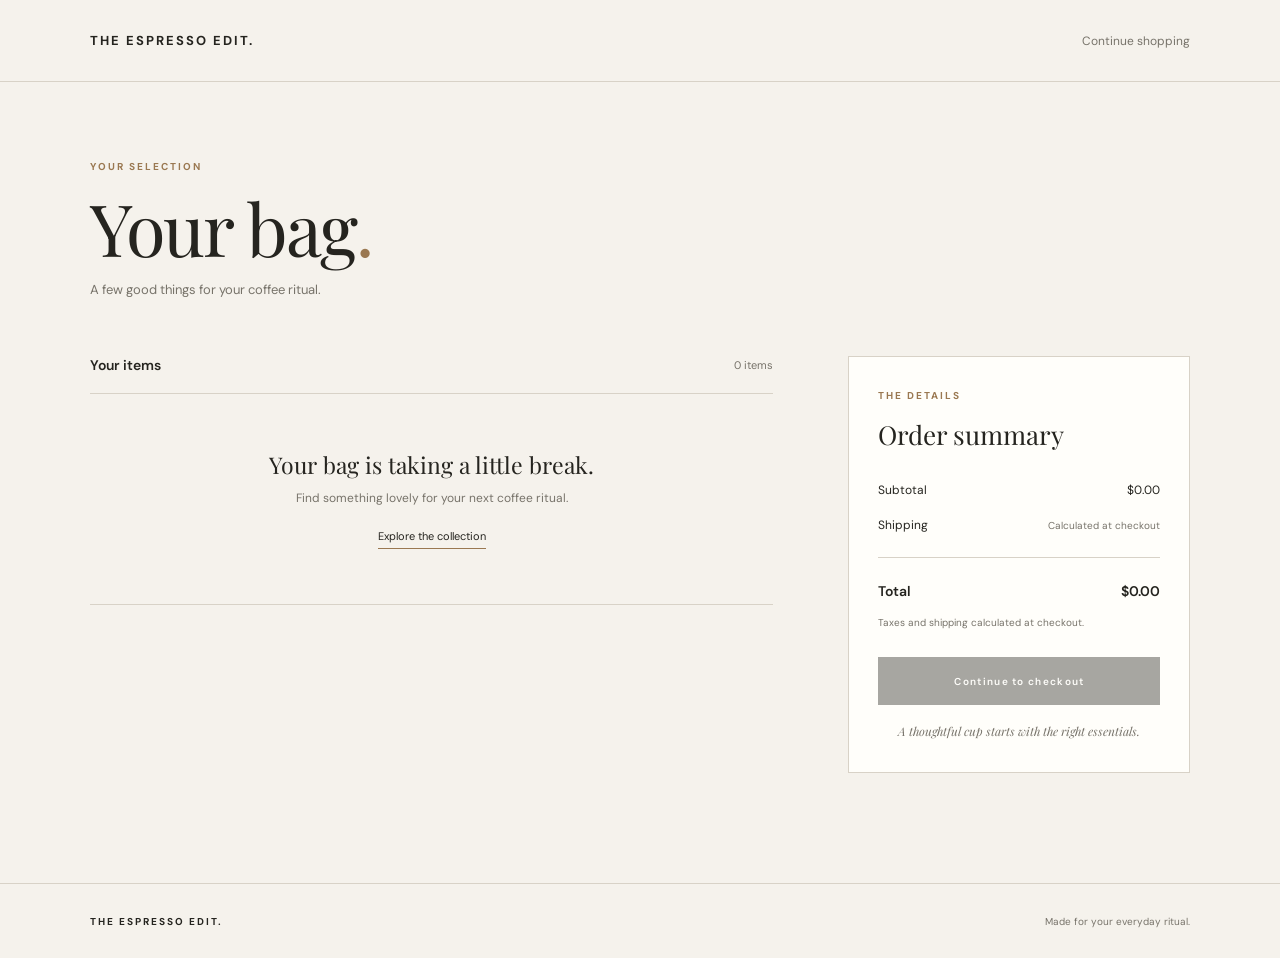
<file: cart.html>
<!DOCTYPE html>
<html lang="en">
<head>
  <meta charset="UTF-8">
  <meta name="viewport" content="width=device-width, initial-scale=1.0">
  <title>Your Bag | The Espresso Edit</title>
  <link rel="stylesheet" href="cart.css">
</head>

<body>

  <header class="cart-header">
    <a href="../index.html" class="brand">THE ESPRESSO EDIT.</a>
    <a href="../index.html" class="continue-link">Continue shopping</a>
  </header>

  <main class="cart-page">

    <section class="cart-heading">
      <p class="eyebrow">YOUR SELECTION</p>
      <h1>Your bag<span>.</span></h1>
      <p class="heading-description">
        A few good things for your coffee ritual.
      </p>
    </section>

    <div class="cart-layout">

      <section class="cart-products">
        <div class="cart-section-heading">
          <h2>Your items</h2>
          <span id="cart-item-count">0 items</span>
        </div>

        <div id="cart-items-list" class="cart-items-list"></div>

        <div id="empty-cart" class="empty-cart" hidden>
          <p class="empty-title">Your bag is taking a little break.</p>
          <p>Find something lovely for your next coffee ritual.</p>
          <a href="../index.html" class="shop-link">Explore the collection</a>
        </div>

        <button id="clear-cart" class="clear-cart" type="button">
          Clear bag
        </button>
      </section>

      <aside class="order-summary">
        <p class="eyebrow">THE DETAILS</p>
        <h2>Order summary</h2>

        <div class="summary-line">
          <span>Subtotal</span>
          <span id="cart-subtotal">$0.00</span>
        </div>

        <div class="summary-line">
          <span>Shipping</span>
          <span class="shipping-note">Calculated at checkout</span>
        </div>

        <div class="summary-divider"></div>

        <div class="summary-total">
          <span>Total</span>
          <span id="cart-total">$0.00</span>
        </div>

        <p class="tax-note">Taxes and shipping calculated at checkout.</p>

        <button id="checkout-button" class="checkout-button" type="button">
          Continue to checkout
        </button>

        <p class="checkout-note">
          A thoughtful cup starts with the right essentials.
        </p>
      </aside>

    </div>
  </main>

  <footer class="cart-footer">
    <span>THE ESPRESSO EDIT.</span>
    <span>Made for your everyday ritual.</span>
  </footer>

  <script src="cart.js"></script>

  <script>
    const STORAGE_KEY = "espresso-edit-cart";

    const cartItemsList = document.getElementById("cart-items-list");
    const emptyCart = document.getElementById("empty-cart");
    const subtotalElement = document.getElementById("cart-subtotal");
    const totalElement = document.getElementById("cart-total");
    const itemCountElement = document.getElementById("cart-item-count");
    const clearCartButton = document.getElementById("clear-cart");
    const checkoutButton = document.getElementById("checkout-button");

    function loadCart() {
      try {
        const savedItems = JSON.parse(
          localStorage.getItem(STORAGE_KEY) || "[]"
        );

        return new Cart(Array.isArray(savedItems) ? savedItems : []);
      } catch (error) {
        return new Cart();
      }
    }

    let cart = loadCart();

    function saveCart() {
      localStorage.setItem(STORAGE_KEY, JSON.stringify(cart.getItems()));
    }

    function money(cents) {
      return new Intl.NumberFormat("en-CA", {
        style: "currency",
        currency: "CAD"
      }).format(cents / 100);
    }

    function renderCart() {
      cartItemsList.innerHTML = "";

      const items = cart.getItems();
      const isEmpty = cart.isEmpty();

      emptyCart.hidden = !isEmpty;
      clearCartButton.hidden = isEmpty;
      checkoutButton.disabled = isEmpty;

      itemCountElement.textContent =
        `${cart.getItemCount()} ${cart.getItemCount() === 1 ? "item" : "items"}`;

      items.forEach(item => {
        const row = document.createElement("article");
        row.className = "cart-item";

        const imageContainer = document.createElement("div");
        imageContainer.className = "cart-item-image";

        if (item.image) {
          const image = document.createElement("img");
          image.src = item.image;
          image.alt = item.name;
          image.loading = "lazy";
          imageContainer.appendChild(image);
        }

        const details = document.createElement("div");
        details.className = "item-details";

        const category = document.createElement("p");
        category.className = "item-category";
        category.textContent = item.categoryLabel || "THE ESPRESSO EDIT";

        const name = document.createElement("h3");
        name.className = "item-name";
        name.textContent = item.name;

        const price = document.createElement("p");
        price.className = "item-price";
        price.textContent = money(item.priceCents);

        details.append(category, name, price);

        const controls = document.createElement("div");
        controls.className = "item-controls";

        const quantityLabel = document.createElement("label");
        quantityLabel.className = "quantity-label";
        quantityLabel.textContent = "QTY";

        const quantityInput = document.createElement("input");
        quantityInput.className = "quantity-input";
        quantityInput.type = "number";
        quantityInput.min = "1";
        quantityInput.step = "1";
        quantityInput.value = item.quantity;
        quantityInput.setAttribute(
          "aria-label",
          `Quantity of ${item.name}`
        );

        quantityInput.addEventListener("change", () => {
          const newQuantity = Number(quantityInput.value);

          if (!Number.isInteger(newQuantity) || newQuantity < 1) {
            quantityInput.value = item.quantity;
            return;
          }

          cart.updateQuantity(item.id, newQuantity);
          saveCart();
          renderCart();
        });

        quantityLabel.appendChild(quantityInput);

        const lineTotal = document.createElement("p");
        lineTotal.className = "item-line-total";
        lineTotal.textContent = money(item.priceCents * item.quantity);

        const removeButton = document.createElement("button");
        removeButton.className = "remove-item";
        removeButton.type = "button";
        removeButton.textContent = "REMOVE";

        removeButton.addEventListener("click", () => {
          cart.removeItem(item.id);
          saveCart();
          renderCart();
        });

        controls.append(quantityLabel, lineTotal, removeButton);
        row.append(imageContainer, details, controls);
        cartItemsList.appendChild(row);
      });

      subtotalElement.textContent = money(cart.getTotal());
      totalElement.textContent = money(cart.getTotal());
    }

    clearCartButton.addEventListener("click", () => {
      cart.clear();
      saveCart();
      renderCart();
    });

    checkoutButton.addEventListener("click", () => {
      if (!cart.isEmpty()) {
        alert("Checkout is a prototype feature and is not connected yet.");
      }
    });

    renderCart();
  </script>

</body>
</html>
</file>
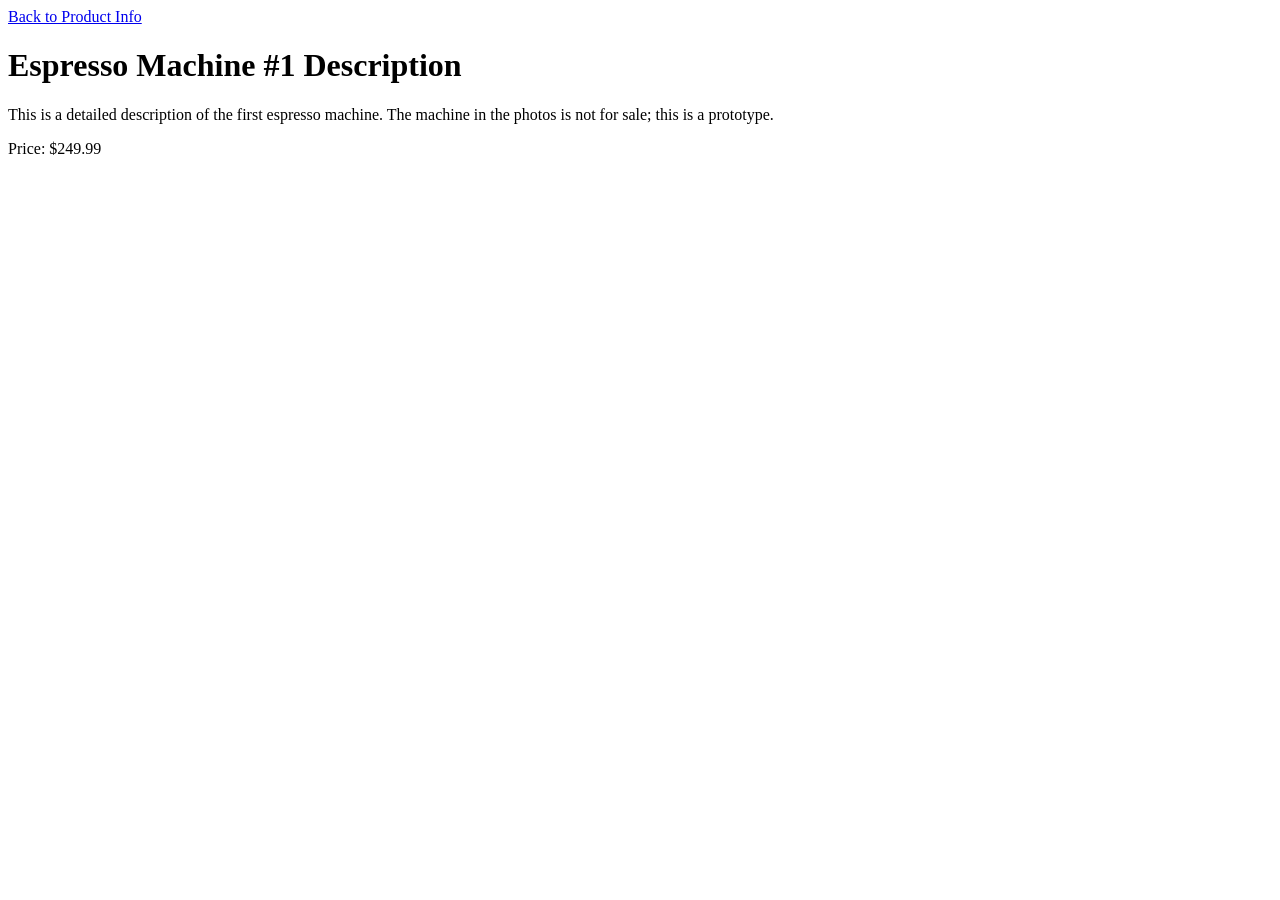
<file: product-description-1.html>
<!DOCTYPE html>
<html lang="en">
    <head>
        <meta charset="UTF-8">
        <title>Espresso Machine #1 Description</title>
    </head>
    <body>
        <a href="../ProductInfo.html">Back to Product Info</a>
        <h1>Espresso Machine #1 Description</h1>
        <p>This is a detailed description of the first espresso machine. The machine in the photos is not for sale; this is a prototype.</p>
        <p>Price: $249.99</p>
    </body>
</html>
</file>
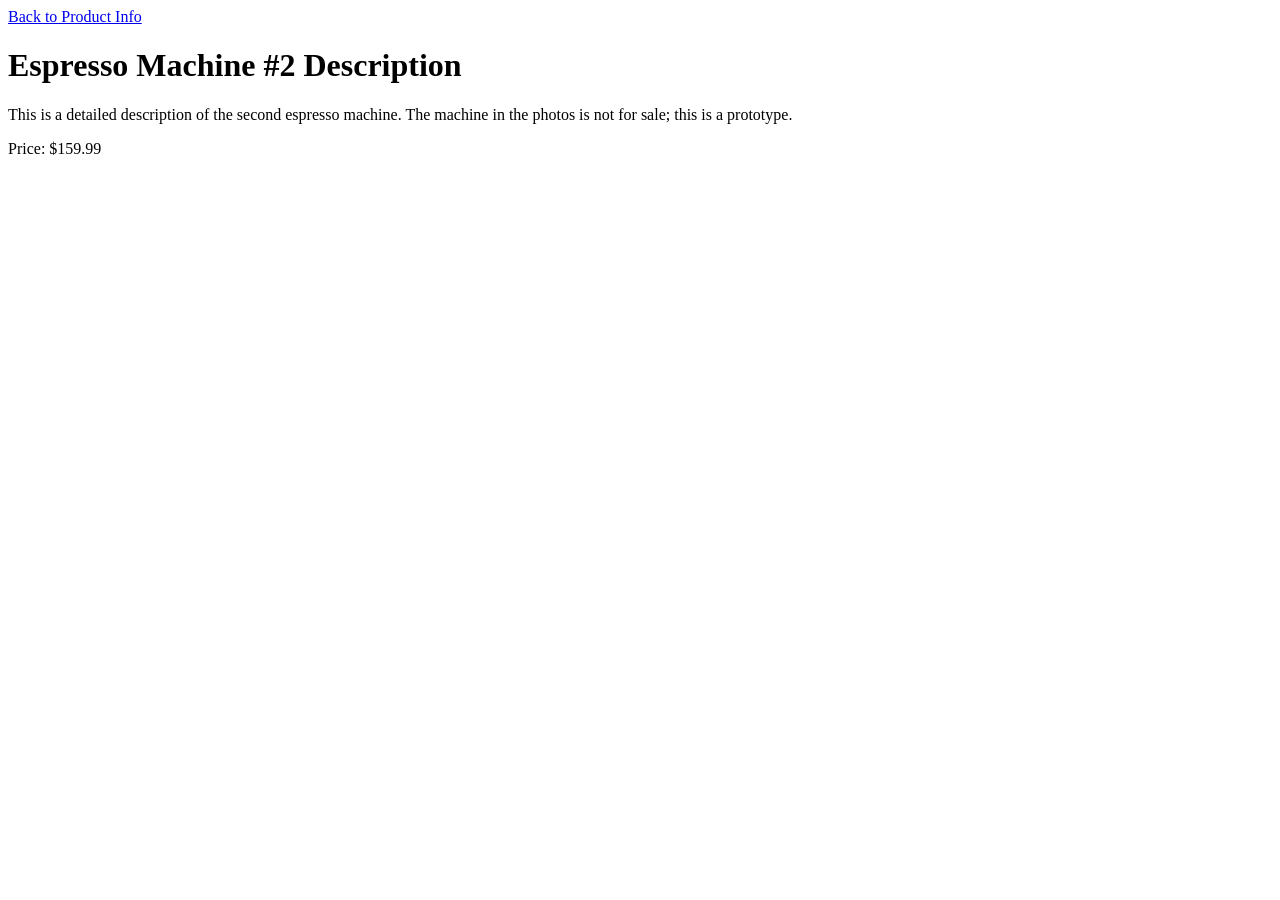
<file: product-description-2.html>
<!DOCTYPE html>
<html lang="en">
    <head>
        <meta charset="UTF-8">
        <title>Espresso Machine #2 Description</title>
    </head>
    <body>
        <a href="../ProductInfo.html">Back to Product Info</a>
        <h1>Espresso Machine #2 Description</h1>
        <p>This is a detailed description of the second espresso machine. The machine in the photos is not for sale; this is a prototype.</p>
        <p>Price: $159.99</p>
    </body>
</html>
</file>
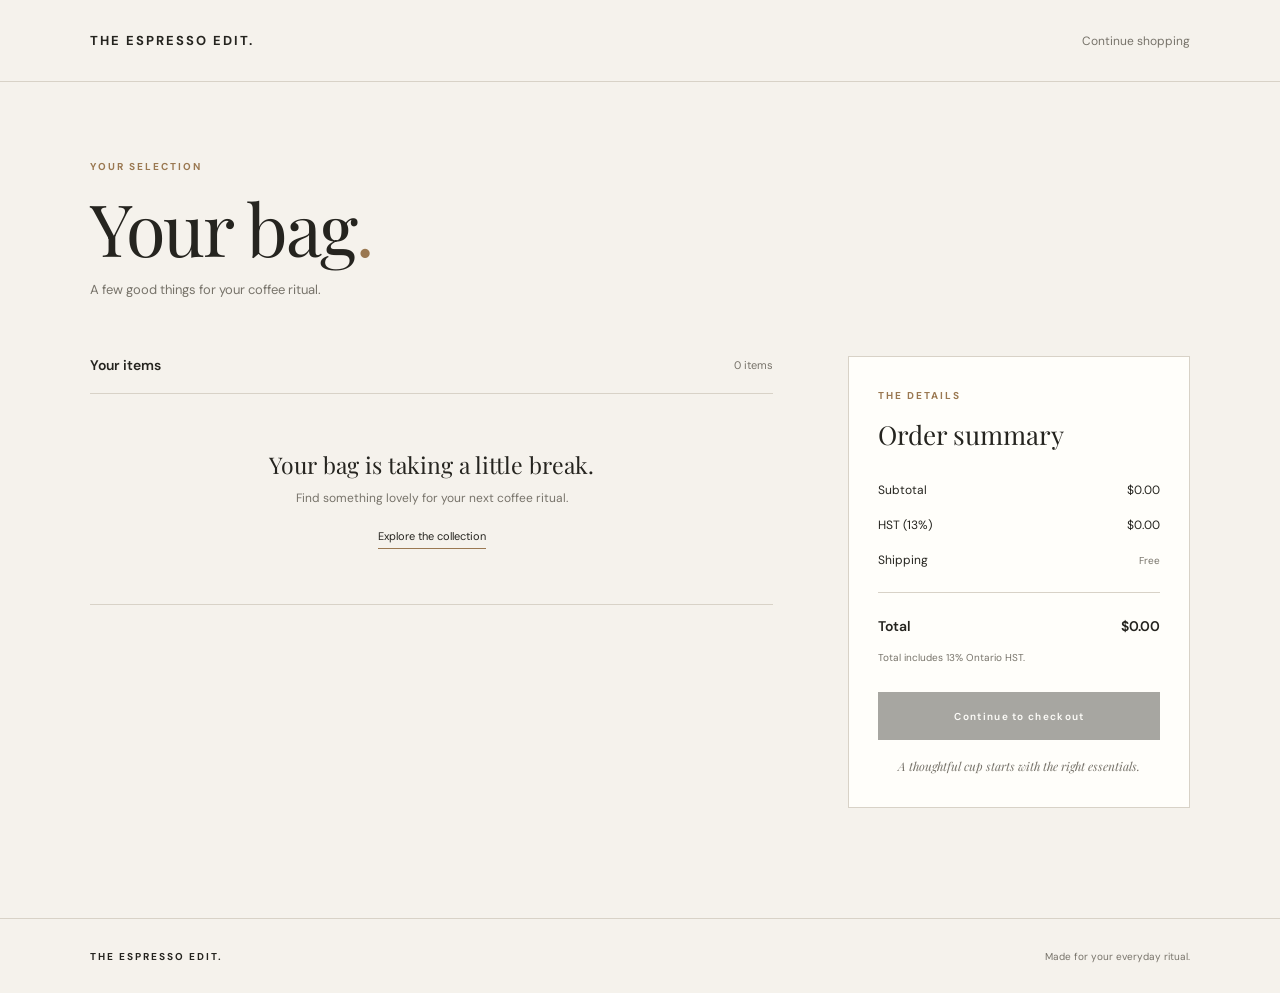
<file: cart/cart.html>
<!DOCTYPE html>
<html lang="en">
<head>
  <meta charset="UTF-8">
  <meta name="viewport" content="width=device-width, initial-scale=1.0">
  <title>Your Bag | The Espresso Edit</title>
  <link rel="stylesheet" href="cart.css">
</head>

<body>

  <header class="cart-header">
    <a href="../index.html" class="brand">THE ESPRESSO EDIT.</a>
    <a href="../index.html" class="continue-link">Continue shopping</a>
  </header>

  <main class="cart-page">

    <section class="cart-heading">
      <p class="eyebrow">YOUR SELECTION</p>
      <h1>Your bag<span>.</span></h1>
      <p class="heading-description">
        A few good things for your coffee ritual.
      </p>
    </section>

    <div class="cart-layout">

      <section class="cart-products">
        <div class="cart-section-heading">
          <h2>Your items</h2>
          <span id="cart-item-count">0 items</span>
        </div>

        <div id="cart-items-list" class="cart-items-list"></div>

        <div id="empty-cart" class="empty-cart" hidden>
          <p class="empty-title">Your bag is taking a little break.</p>
          <p>Find something lovely for your next coffee ritual.</p>
          <a href="../index.html" class="shop-link">Explore the collection</a>
        </div>

        <button id="clear-cart" class="clear-cart" type="button">
          Clear bag
        </button>
      </section>

      <aside class="order-summary">
        <p class="eyebrow">THE DETAILS</p>
        <h2>Order summary</h2>

        <div class="summary-line">
          <span>Subtotal</span>
          <span id="cart-subtotal">$0.00</span>
        </div>

        <div class="summary-line">
          <span>HST (13%)</span>
          <span id="cart-tax">$0.00</span>
        </div>

        <div class="summary-line">
          <span>Shipping</span>
          <span class="shipping-note">Free</span>
        </div>

        <div class="summary-divider"></div>

        <div class="summary-total">
          <span>Total</span>
          <span id="cart-total">$0.00</span>
        </div>

        <p class="tax-note">Total includes 13% Ontario HST.</p>

        <button id="checkout-button" class="checkout-button" type="button">
          Continue to checkout
        </button>

        <p class="checkout-note">
          A thoughtful cup starts with the right essentials.
        </p>
      </aside>

    </div>
  </main>

  <footer class="cart-footer">
    <span>THE ESPRESSO EDIT.</span>
    <span>Made for your everyday ritual.</span>
  </footer>

  <script src="cart.js"></script>
  <script src="checkout.js"></script>

  <script>
    const STORAGE_KEY = "espresso-edit-cart";

    const cartItemsList = document.getElementById("cart-items-list");
    const emptyCart = document.getElementById("empty-cart");
    const subtotalElement = document.getElementById("cart-subtotal");
    const totalElement = document.getElementById("cart-total");
    const itemCountElement = document.getElementById("cart-item-count");
    const clearCartButton = document.getElementById("clear-cart");
    const checkoutButton = document.getElementById("checkout-button");

    function loadCart() {
      try {
        const savedItems = JSON.parse(
          localStorage.getItem(STORAGE_KEY) || "[]"
        );

        return new Cart(Array.isArray(savedItems) ? savedItems : []);
      } catch (error) {
        return new Cart();
      }
    }

    let cart = loadCart();

    function saveCart() {
      localStorage.setItem(STORAGE_KEY, JSON.stringify(cart.getItems()));
    }

    function money(cents) {
      return new Intl.NumberFormat("en-CA", {
        style: "currency",
        currency: "CAD"
      }).format(cents / 100);
    }

    function renderCart() {
      cartItemsList.innerHTML = "";

      const items = cart.getItems();
      const isEmpty = cart.isEmpty();

      emptyCart.hidden = !isEmpty;
      clearCartButton.hidden = isEmpty;
      checkoutButton.disabled = isEmpty;

      itemCountElement.textContent =
        `${cart.getItemCount()} ${cart.getItemCount() === 1 ? "item" : "items"}`;

      items.forEach(item => {
        const row = document.createElement("article");
        row.className = "cart-item";

        const imageContainer = document.createElement("div");
        imageContainer.className = "cart-item-image";

        if (item.image) {
          const image = document.createElement("img");
          image.src = item.image;
          image.alt = item.name;
          image.loading = "lazy";
          imageContainer.appendChild(image);
        }

        const details = document.createElement("div");
        details.className = "item-details";

        const category = document.createElement("p");
        category.className = "item-category";
        category.textContent = item.categoryLabel || "THE ESPRESSO EDIT";

        const name = document.createElement("h3");
        name.className = "item-name";
        name.textContent = item.name;

        const price = document.createElement("p");
        price.className = "item-price";
        price.textContent = money(item.priceCents);

        details.append(category, name, price);

        const controls = document.createElement("div");
        controls.className = "item-controls";

        const quantityLabel = document.createElement("label");
        quantityLabel.className = "quantity-label";
        quantityLabel.textContent = "QTY";

        const quantityInput = document.createElement("input");
        quantityInput.className = "quantity-input";
        quantityInput.type = "number";
        quantityInput.min = "1";
        quantityInput.step = "1";
        quantityInput.value = item.quantity;
        quantityInput.setAttribute(
          "aria-label",
          `Quantity of ${item.name}`
        );

        quantityInput.addEventListener("change", () => {
          const newQuantity = Number(quantityInput.value);

          if (!Number.isInteger(newQuantity) || newQuantity < 1) {
            quantityInput.value = item.quantity;
            return;
          }

          cart.updateQuantity(item.id, newQuantity);
          saveCart();
          renderCart();
        });

        quantityLabel.appendChild(quantityInput);

        const lineTotal = document.createElement("p");
        lineTotal.className = "item-line-total";
        lineTotal.textContent = money(item.priceCents * item.quantity);

        const removeButton = document.createElement("button");
        removeButton.className = "remove-item";
        removeButton.type = "button";
        removeButton.textContent = "REMOVE";

        removeButton.addEventListener("click", () => {
          cart.removeItem(item.id);
          saveCart();
          renderCart();
        });

        controls.append(quantityLabel, lineTotal, removeButton);
        row.append(imageContainer, details, controls);
        cartItemsList.appendChild(row);
      });

      const totals = Checkout.calculateOrderTotals(cart.getTotal());
      subtotalElement.textContent = money(totals.subtotalCents);
      document.getElementById("cart-tax").textContent = money(totals.taxCents);
      totalElement.textContent = money(totals.totalCents);
    }

    clearCartButton.addEventListener("click", () => {
      cart.clear();
      saveCart();
      renderCart();
    });

    checkoutButton.addEventListener("click", () => {
      if (!cart.isEmpty()) {
        window.location.href = "checkout.html";
      }
    });

    renderCart();
  </script>

</body>
</html>
</file>
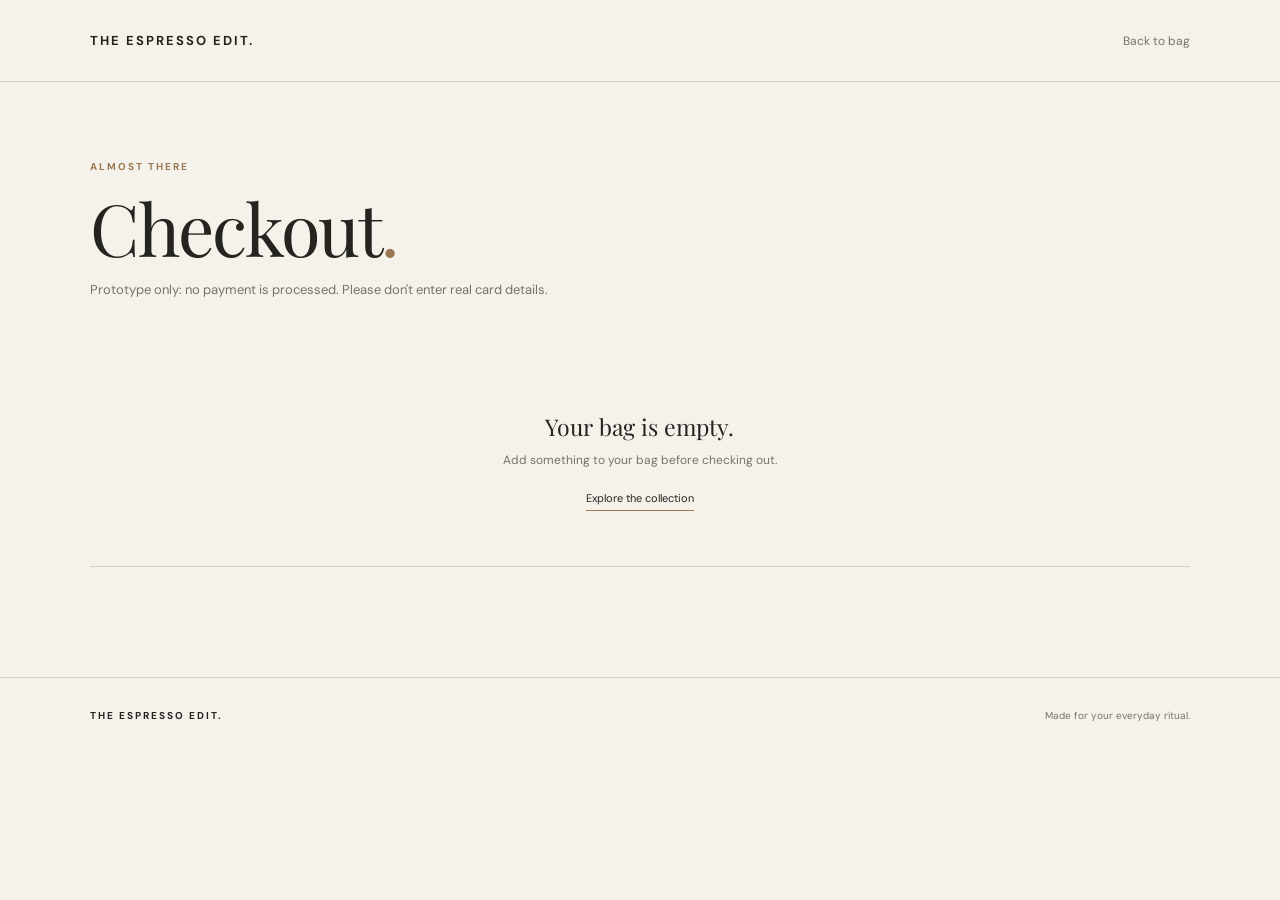
<file: cart/checkout.html>
<!DOCTYPE html>
<html lang="en">
<head>
  <meta charset="UTF-8">
  <meta name="viewport" content="width=device-width, initial-scale=1.0">
  <title>Checkout | The Espresso Edit</title>
  <link rel="stylesheet" href="cart.css">
  <link rel="stylesheet" href="checkout.css">
</head>

<body>

  <header class="cart-header">
    <a href="../index.html" class="brand">THE ESPRESSO EDIT.</a>
    <a href="cart.html" class="continue-link">Back to bag</a>
  </header>

  <main class="cart-page">

    <!-- Checkout form + summary -->
    <div id="checkout-view">
      <section class="cart-heading">
        <p class="eyebrow">ALMOST THERE</p>
        <h1>Checkout<span>.</span></h1>
        <p class="heading-description">
          Prototype only: no payment is processed. Please don't enter real card details.
        </p>
      </section>

      <div id="checkout-empty" class="empty-cart" hidden>
        <p class="empty-title">Your bag is empty.</p>
        <p>Add something to your bag before checking out.</p>
        <a href="../index.html" class="shop-link">Explore the collection</a>
      </div>

      <div id="checkout-layout" class="cart-layout">
        <form id="checkout-form" class="checkout-form" novalidate>

          <fieldset>
            <legend>Contact</legend>
            <div class="field full">
              <label for="fullName">Full name</label>
              <input id="fullName" name="fullName" autocomplete="name">
              <p class="field-error" data-for="fullName"></p>
            </div>
            <div class="field full">
              <label for="email">Email</label>
              <input id="email" name="email" type="email" autocomplete="email">
              <p class="field-error" data-for="email"></p>
            </div>
          </fieldset>

          <fieldset>
            <legend>Shipping address</legend>
            <div class="field full">
              <label for="address">Street address</label>
              <input id="address" name="address" autocomplete="street-address">
              <p class="field-error" data-for="address"></p>
            </div>
            <div class="field">
              <label for="city">City</label>
              <input id="city" name="city" autocomplete="address-level2">
              <p class="field-error" data-for="city"></p>
            </div>
            <div class="field">
              <label for="province">Province</label>
              <select id="province" name="province" autocomplete="address-level1">
                <option value="">Choose…</option>
              </select>
              <p class="field-error" data-for="province"></p>
            </div>
            <div class="field">
              <label for="postalCode">Postal code</label>
              <input id="postalCode" name="postalCode" autocomplete="postal-code" placeholder="N2L 3C5">
              <p class="field-error" data-for="postalCode"></p>
            </div>
          </fieldset>

          <fieldset>
            <legend>Payment (demo)</legend>
            <div class="field full">
              <label for="cardName">Name on card</label>
              <input id="cardName" name="cardName" autocomplete="off">
              <p class="field-error" data-for="cardName"></p>
            </div>
            <div class="field full">
              <label for="cardNumber">Card number</label>
              <input id="cardNumber" name="cardNumber" inputmode="numeric" autocomplete="off" placeholder="4242 4242 4242 4242">
              <p class="field-error" data-for="cardNumber"></p>
            </div>
            <div class="field">
              <label for="expiry">Expiry (MM/YY)</label>
              <input id="expiry" name="expiry" inputmode="numeric" autocomplete="off" placeholder="08/28">
              <p class="field-error" data-for="expiry"></p>
            </div>
            <div class="field">
              <label for="cvv">CVV</label>
              <input id="cvv" name="cvv" inputmode="numeric" autocomplete="off" placeholder="123">
              <p class="field-error" data-for="cvv"></p>
            </div>
          </fieldset>
        </form>

        <aside class="order-summary">
          <p class="eyebrow">THE DETAILS</p>
          <h2>Order summary</h2>

          <ul id="checkout-items" class="checkout-items"></ul>

          <div class="summary-line">
            <span>Subtotal</span>
            <span id="checkout-subtotal">$0.00</span>
          </div>
          <div class="summary-line">
            <span>HST (13%)</span>
            <span id="checkout-tax">$0.00</span>
          </div>
          <div class="summary-line">
            <span>Shipping</span>
            <span id="checkout-shipping">Free</span>
          </div>

          <div class="summary-divider"></div>

          <div class="summary-total">
            <span>Total</span>
            <span id="checkout-total">$0.00</span>
          </div>

          <button id="place-order" class="checkout-button" type="submit" form="checkout-form">
            PLACE ORDER
          </button>
          <p id="form-message" class="form-message" role="alert"></p>
        </aside>
      </div>
    </div>

    <!-- Confirmation, shown after a successful order -->
    <section id="confirmation-view" class="confirmation" hidden>
      <p class="eyebrow">ORDER CONFIRMED</p>
      <h1>Thank you<span>.</span></h1>
      <p class="heading-description">
        Your order number is <strong id="confirm-number"></strong>.
        A confirmation would be sent to <strong id="confirm-email"></strong>.
      </p>

      <div class="order-summary confirm-summary">
        <h2>Your order</h2>
        <ul id="confirm-items" class="checkout-items"></ul>
        <div class="summary-line"><span>Subtotal</span><span id="confirm-subtotal"></span></div>
        <div class="summary-line"><span>HST (13%)</span><span id="confirm-tax"></span></div>
        <div class="summary-line"><span>Shipping</span><span>Free</span></div>
        <div class="summary-divider"></div>
        <div class="summary-total"><span>Total paid</span><span id="confirm-total"></span></div>
        <p class="tax-note" id="confirm-ship-to"></p>
      </div>

      <a href="../index.html" class="shop-link">Continue shopping</a>
    </section>
  </main>

  <footer class="cart-footer">
    <span>THE ESPRESSO EDIT.</span>
    <span>Made for your everyday ritual.</span>
  </footer>

  <script src="cart.js"></script>
  <script src="checkout.js"></script>

  <script>
    const STORAGE_KEY = "espresso-edit-cart";
    const ORDER_KEY = "espresso-edit-last-order";

    function money(cents) {
      return new Intl.NumberFormat("en-CA", { style: "currency", currency: "CAD" })
        .format(cents / 100);
    }

    function loadCart() {
      try {
        const saved = JSON.parse(localStorage.getItem(STORAGE_KEY) || "[]");
        return new Cart(Array.isArray(saved) ? saved : []);
      } catch (e) {
        return new Cart();
      }
    }

    function renderItems(listElement, items) {
      listElement.innerHTML = "";
      items.forEach((item) => {
        const li = document.createElement("li");
        const name = document.createElement("span");
        name.textContent = `${item.name} × ${item.quantity}`;
        const total = document.createElement("span");
        total.textContent = money(item.priceCents * item.quantity);
        li.append(name, total);
        listElement.appendChild(li);
      });
    }

    const cart = loadCart();
    const form = document.getElementById("checkout-form");
    const provinceSelect = document.getElementById("province");

    Checkout.PROVINCES.forEach((code) => {
      const option = document.createElement("option");
      option.value = code;
      option.textContent = code;
      provinceSelect.appendChild(option);
    });
    provinceSelect.value = "ON";

    function renderSummary() {
      const empty = cart.isEmpty();
      document.getElementById("checkout-empty").hidden = !empty;
      document.getElementById("checkout-layout").hidden = empty;
      if (empty) return;

      renderItems(document.getElementById("checkout-items"), cart.getItems());
      const totals = Checkout.calculateOrderTotals(cart.getTotal());
      document.getElementById("checkout-subtotal").textContent = money(totals.subtotalCents);
      document.getElementById("checkout-tax").textContent = money(totals.taxCents);
      document.getElementById("checkout-shipping").textContent =
        totals.shippingCents === 0 ? "Free" : money(totals.shippingCents);
      document.getElementById("checkout-total").textContent = money(totals.totalCents);
    }

    function showErrors(errors) {
      document.querySelectorAll(".field-error").forEach((p) => {
        const field = p.dataset.for;
        p.textContent = errors[field] || "";
        const input = document.getElementById(field);
        input.toggleAttribute("aria-invalid", Boolean(errors[field]));
      });
    }

    function showConfirmation(order) {
      document.getElementById("checkout-view").hidden = true;
      document.getElementById("confirmation-view").hidden = false;
      document.getElementById("confirm-number").textContent = order.orderNumber;
      document.getElementById("confirm-email").textContent = order.shipTo.email;
      renderItems(document.getElementById("confirm-items"), order.items);
      document.getElementById("confirm-subtotal").textContent = money(order.totals.subtotalCents);
      document.getElementById("confirm-tax").textContent = money(order.totals.taxCents);
      document.getElementById("confirm-total").textContent = money(order.totals.totalCents);
      const s = order.shipTo;
      document.getElementById("confirm-ship-to").textContent =
        `Shipping to ${s.fullName}, ${s.address}, ${s.city}, ${s.province} ${s.postalCode}. ` +
        `Paid with card ending in ${order.cardLast4} (demo).`;
      window.scrollTo(0, 0);
    }

    form.addEventListener("submit", (event) => {
      event.preventDefault();
      const message = document.getElementById("form-message");
      const values = Object.fromEntries(new FormData(form).entries());
      const errors = Checkout.validateCheckout(values);
      showErrors(errors);

      if (Object.keys(errors).length > 0) {
        message.textContent = "Please fix the highlighted fields.";
        const first = document.getElementById(Object.keys(errors)[0]);
        if (first) first.focus();
        return;
      }

      const order = Checkout.createOrder(cart.getItems(), values);
      try {
        localStorage.setItem(ORDER_KEY, JSON.stringify(order));
        localStorage.setItem(STORAGE_KEY, "[]"); // empty the bag
      } catch (e) { /* storage unavailable: still show the confirmation */ }
      message.textContent = "";
      showConfirmation(order);
    });

    renderSummary();
  </script>

</body>
</html>
</file>
<file: cart.css>
@import url('https://fonts.googleapis.com/css2?family=DM+Sans:wght@400;500;600;700&family=Playfair+Display:wght@400;500&display=swap');

:root {
  --paper: #f5f2ec;
  --surface: #ebe6dc;
  --ink: #25241f;
  --muted: #77736a;
  --line: #d8d2c7;
  --accent: #9a7851;
  --white: #fffefa;
}

* {
  box-sizing: border-box;
  margin: 0;
  padding: 0;
}

body {
  background: var(--paper);
  color: var(--ink);
  font-family: 'DM Sans', sans-serif;
  min-height: 100vh;
}

button,
input {
  font: inherit;
}

a {
  color: inherit;
  text-decoration: none;
}

.cart-header {
  height: 82px;
  padding: 0 7%;
  display: flex;
  justify-content: space-between;
  align-items: center;
  border-bottom: 1px solid var(--line);
}

.brand,
.cart-footer span:first-child {
  font-size: 13px;
  font-weight: 700;
  letter-spacing: 2px;
}

.continue-link {
  color: var(--muted);
  font-size: 12px;
  transition: color 0.2s ease;
}

.continue-link:hover {
  color: var(--ink);
}

.cart-page {
  width: min(1180px, 86%);
  margin: 0 auto;
  padding: 78px 0 110px;
}

.cart-heading {
  margin-bottom: 58px;
}

.eyebrow {
  color: var(--accent);
  font-size: 10px;
  font-weight: 700;
  letter-spacing: 2px;
  margin-bottom: 15px;
}

.cart-heading h1 {
  font-family: 'Playfair Display', serif;
  font-size: clamp(48px, 6vw, 72px);
  font-weight: 400;
  letter-spacing: -2px;
  line-height: 1.1;
}

.cart-heading h1 span {
  color: var(--accent);
}

.heading-description {
  margin-top: 14px;
  color: var(--muted);
  font-size: 13px;
}

.cart-layout {
  display: grid;
  grid-template-columns: minmax(0, 1.7fr) minmax(270px, 0.85fr);
  gap: 75px;
  align-items: start;
}

.cart-section-heading {
  display: flex;
  justify-content: space-between;
  align-items: center;
  padding-bottom: 19px;
  border-bottom: 1px solid var(--line);
}

.cart-section-heading h2 {
  font-size: 14px;
  font-weight: 600;
}

.cart-section-heading span {
  color: var(--muted);
  font-size: 11px;
}

.cart-items-list {
  display: flex;
  flex-direction: column;
}

.cart-item {
  display: grid;
  grid-template-columns: 116px minmax(0, 1fr) auto;
  gap: 25px;
  align-items: center;
  padding: 25px 0;
  border-bottom: 1px solid var(--line);
}

.cart-item-image {
  width: 116px;
  height: 132px;
  background: var(--surface);
  overflow: hidden;
}

.cart-item-image img {
  display: block;
  width: 100%;
  height: 100%;
  object-fit: cover;
}

.item-category {
  color: var(--muted);
  font-size: 9px;
  letter-spacing: 1.5px;
  margin-bottom: 9px;
}

.item-name {
  font-family: 'Playfair Display', serif;
  font-size: 19px;
  font-weight: 400;
  line-height: 1.35;
}

.item-price {
  color: var(--muted);
  font-size: 12px;
  margin-top: 9px;
}

.item-controls {
  min-width: 75px;
  display: flex;
  flex-direction: column;
  align-items: flex-end;
  gap: 12px;
}

.quantity-label {
  color: var(--muted);
  font-size: 9px;
  letter-spacing: 1px;
  display: flex;
  align-items: center;
  gap: 9px;
}

.quantity-input {
  width: 49px;
  height: 32px;
  border: 1px solid var(--line);
  background: var(--white);
  color: var(--ink);
  text-align: center;
  outline: none;
  font-size: 12px;
}

.quantity-input:focus {
  border-color: var(--accent);
}

.item-line-total {
  font-size: 12px;
  font-weight: 600;
}

.remove-item,
.clear-cart {
  border: 0;
  background: transparent;
  color: var(--muted);
  cursor: pointer;
  font-size: 9px;
  letter-spacing: 1.2px;
  transition: color 0.2s ease;
}

.remove-item:hover,
.clear-cart:hover {
  color: var(--ink);
}

.clear-cart {
  margin-top: 22px;
}

.order-summary {
  background: var(--white);
  padding: 32px 29px;
  border: 1px solid var(--line);
}

.order-summary h2 {
  font-family: 'Playfair Display', serif;
  font-size: 26px;
  font-weight: 400;
  margin-bottom: 30px;
}

.summary-line,
.summary-total {
  display: flex;
  justify-content: space-between;
  align-items: center;
  gap: 15px;
  font-size: 12px;
}

.summary-line {
  margin-bottom: 19px;
}

.shipping-note {
  color: var(--muted);
  font-size: 10px;
  text-align: right;
}

.summary-divider {
  border-top: 1px solid var(--line);
  margin: 24px 0;
}

.summary-total {
  font-size: 14px;
  font-weight: 600;
}

.tax-note {
  color: var(--muted);
  font-size: 10px;
  line-height: 1.6;
  margin-top: 15px;
}

.checkout-button {
  width: 100%;
  min-height: 48px;
  margin-top: 26px;
  border: 1px solid var(--ink);
  background: var(--ink);
  color: var(--white);
  font-size: 10px;
  font-weight: 600;
  letter-spacing: 1.3px;
  cursor: pointer;
  transition: background 0.2s ease, color 0.2s ease;
}

.checkout-button:hover:not(:disabled) {
  background: transparent;
  color: var(--ink);
}

.checkout-button:disabled {
  opacity: 0.4;
  cursor: not-allowed;
}

.checkout-note {
  margin-top: 17px;
  color: var(--muted);
  font-family: 'Playfair Display', serif;
  font-size: 12px;
  font-style: italic;
  text-align: center;
  line-height: 1.5;
}

.empty-cart {
  padding: 55px 20px;
  text-align: center;
  border-bottom: 1px solid var(--line);
}

.empty-cart[hidden] {
  display: none;
}

.empty-title {
  font-family: 'Playfair Display', serif;
  font-size: 23px;
  margin-bottom: 10px;
}

.empty-cart p:not(.empty-title) {
  color: var(--muted);
  font-size: 12px;
}

.shop-link {
  display: inline-block;
  margin-top: 23px;
  padding-bottom: 5px;
  border-bottom: 1px solid var(--accent);
  font-size: 11px;
}

.cart-footer {
  border-top: 1px solid var(--line);
  min-height: 75px;
  padding: 20px 7%;
  display: flex;
  justify-content: space-between;
  align-items: center;
  color: var(--muted);
  font-size: 10px;
}

.cart-footer span:first-child {
  color: var(--ink);
  font-size: 10px;
}

@media (max-width: 850px) {
  .cart-layout {
    grid-template-columns: 1fr;
    gap: 45px;
  }

  .order-summary {
    max-width: 520px;
  }
}

@media (max-width: 540px) {
  .cart-header {
    height: 68px;
    padding: 0 6%;
  }

  .brand {
    font-size: 10px;
    letter-spacing: 1.4px;
  }

  .cart-page {
    width: 88%;
    padding: 55px 0 75px;
  }

  .cart-heading {
    margin-bottom: 40px;
  }

  .cart-item {
    grid-template-columns: 82px minmax(0, 1fr);
    gap: 15px;
    align-items: start;
  }

  .cart-item-image {
    width: 82px;
    height: 105px;
  }

  .item-name {
    font-size: 16px;
  }

  .item-controls {
    grid-column: 2;
    flex-direction: row;
    align-items: center;
    justify-content: space-between;
    width: 100%;
    margin-top: 2px;
  }

  .cart-footer {
    padding: 20px 6%;
    gap: 15px;
    font-size: 9px;
  }
}
</file>
<file: cart/cart.css>
@import url('https://fonts.googleapis.com/css2?family=DM+Sans:wght@400;500;600;700&family=Playfair+Display:wght@400;500&display=swap');

:root {
  --paper: #f5f2ec;
  --surface: #ebe6dc;
  --ink: #25241f;
  --muted: #77736a;
  --line: #d8d2c7;
  --accent: #9a7851;
  --white: #fffefa;
}

* {
  box-sizing: border-box;
  margin: 0;
  padding: 0;
}

body {
  background: var(--paper);
  color: var(--ink);
  font-family: 'DM Sans', sans-serif;
  min-height: 100vh;
}

button,
input {
  font: inherit;
}

a {
  color: inherit;
  text-decoration: none;
}

.cart-header {
  height: 82px;
  padding: 0 7%;
  display: flex;
  justify-content: space-between;
  align-items: center;
  border-bottom: 1px solid var(--line);
}

.brand,
.cart-footer span:first-child {
  font-size: 13px;
  font-weight: 700;
  letter-spacing: 2px;
}

.continue-link {
  color: var(--muted);
  font-size: 12px;
  transition: color 0.2s ease;
}

.continue-link:hover {
  color: var(--ink);
}

.cart-page {
  width: min(1180px, 86%);
  margin: 0 auto;
  padding: 78px 0 110px;
}

.cart-heading {
  margin-bottom: 58px;
}

.eyebrow {
  color: var(--accent);
  font-size: 10px;
  font-weight: 700;
  letter-spacing: 2px;
  margin-bottom: 15px;
}

.cart-heading h1 {
  font-family: 'Playfair Display', serif;
  font-size: clamp(48px, 6vw, 72px);
  font-weight: 400;
  letter-spacing: -2px;
  line-height: 1.1;
}

.cart-heading h1 span {
  color: var(--accent);
}

.heading-description {
  margin-top: 14px;
  color: var(--muted);
  font-size: 13px;
}

.cart-layout {
  display: grid;
  grid-template-columns: minmax(0, 1.7fr) minmax(270px, 0.85fr);
  gap: 75px;
  align-items: start;
}

.cart-section-heading {
  display: flex;
  justify-content: space-between;
  align-items: center;
  padding-bottom: 19px;
  border-bottom: 1px solid var(--line);
}

.cart-section-heading h2 {
  font-size: 14px;
  font-weight: 600;
}

.cart-section-heading span {
  color: var(--muted);
  font-size: 11px;
}

.cart-items-list {
  display: flex;
  flex-direction: column;
}

.cart-item {
  display: grid;
  grid-template-columns: 116px minmax(0, 1fr) auto;
  gap: 25px;
  align-items: center;
  padding: 25px 0;
  border-bottom: 1px solid var(--line);
}

.cart-item-image {
  width: 116px;
  height: 132px;
  background: var(--surface);
  overflow: hidden;
}

.cart-item-image img {
  display: block;
  width: 100%;
  height: 100%;
  object-fit: cover;
}

.item-category {
  color: var(--muted);
  font-size: 9px;
  letter-spacing: 1.5px;
  margin-bottom: 9px;
}

.item-name {
  font-family: 'Playfair Display', serif;
  font-size: 19px;
  font-weight: 400;
  line-height: 1.35;
}

.item-price {
  color: var(--muted);
  font-size: 12px;
  margin-top: 9px;
}

.item-controls {
  min-width: 75px;
  display: flex;
  flex-direction: column;
  align-items: flex-end;
  gap: 12px;
}

.quantity-label {
  color: var(--muted);
  font-size: 9px;
  letter-spacing: 1px;
  display: flex;
  align-items: center;
  gap: 9px;
}

.quantity-input {
  width: 49px;
  height: 32px;
  border: 1px solid var(--line);
  background: var(--white);
  color: var(--ink);
  text-align: center;
  outline: none;
  font-size: 12px;
}

.quantity-input:focus {
  border-color: var(--accent);
}

.item-line-total {
  font-size: 12px;
  font-weight: 600;
}

.remove-item,
.clear-cart {
  border: 0;
  background: transparent;
  color: var(--muted);
  cursor: pointer;
  font-size: 9px;
  letter-spacing: 1.2px;
  transition: color 0.2s ease;
}

.remove-item:hover,
.clear-cart:hover {
  color: var(--ink);
}

.clear-cart {
  margin-top: 22px;
}

.order-summary {
  background: var(--white);
  padding: 32px 29px;
  border: 1px solid var(--line);
}

.order-summary h2 {
  font-family: 'Playfair Display', serif;
  font-size: 26px;
  font-weight: 400;
  margin-bottom: 30px;
}

.summary-line,
.summary-total {
  display: flex;
  justify-content: space-between;
  align-items: center;
  gap: 15px;
  font-size: 12px;
}

.summary-line {
  margin-bottom: 19px;
}

.shipping-note {
  color: var(--muted);
  font-size: 10px;
  text-align: right;
}

.summary-divider {
  border-top: 1px solid var(--line);
  margin: 24px 0;
}

.summary-total {
  font-size: 14px;
  font-weight: 600;
}

.tax-note {
  color: var(--muted);
  font-size: 10px;
  line-height: 1.6;
  margin-top: 15px;
}

.checkout-button {
  width: 100%;
  min-height: 48px;
  margin-top: 26px;
  border: 1px solid var(--ink);
  background: var(--ink);
  color: var(--white);
  font-size: 10px;
  font-weight: 600;
  letter-spacing: 1.3px;
  cursor: pointer;
  transition: background 0.2s ease, color 0.2s ease;
}

.checkout-button:hover:not(:disabled) {
  background: transparent;
  color: var(--ink);
}

.checkout-button:disabled {
  opacity: 0.4;
  cursor: not-allowed;
}

.checkout-note {
  margin-top: 17px;
  color: var(--muted);
  font-family: 'Playfair Display', serif;
  font-size: 12px;
  font-style: italic;
  text-align: center;
  line-height: 1.5;
}

.empty-cart {
  padding: 55px 20px;
  text-align: center;
  border-bottom: 1px solid var(--line);
}

.empty-cart[hidden] {
  display: none;
}

.empty-title {
  font-family: 'Playfair Display', serif;
  font-size: 23px;
  margin-bottom: 10px;
}

.empty-cart p:not(.empty-title) {
  color: var(--muted);
  font-size: 12px;
}

.shop-link {
  display: inline-block;
  margin-top: 23px;
  padding-bottom: 5px;
  border-bottom: 1px solid var(--accent);
  font-size: 11px;
}

.cart-footer {
  border-top: 1px solid var(--line);
  min-height: 75px;
  padding: 20px 7%;
  display: flex;
  justify-content: space-between;
  align-items: center;
  color: var(--muted);
  font-size: 10px;
}

.cart-footer span:first-child {
  color: var(--ink);
  font-size: 10px;
}

@media (max-width: 850px) {
  .cart-layout {
    grid-template-columns: 1fr;
    gap: 45px;
  }

  .order-summary {
    max-width: 520px;
  }
}

@media (max-width: 540px) {
  .cart-header {
    height: 68px;
    padding: 0 6%;
  }

  .brand {
    font-size: 10px;
    letter-spacing: 1.4px;
  }

  .cart-page {
    width: 88%;
    padding: 55px 0 75px;
  }

  .cart-heading {
    margin-bottom: 40px;
  }

  .cart-item {
    grid-template-columns: 82px minmax(0, 1fr);
    gap: 15px;
    align-items: start;
  }

  .cart-item-image {
    width: 82px;
    height: 105px;
  }

  .item-name {
    font-size: 16px;
  }

  .item-controls {
    grid-column: 2;
    flex-direction: row;
    align-items: center;
    justify-content: space-between;
    width: 100%;
    margin-top: 2px;
  }

  .cart-footer {
    padding: 20px 6%;
    gap: 15px;
    font-size: 9px;
  }
}
</file>
<file: cart/checkout.css>
/* Checkout page (CHK-1). Builds on cart.css: same colours, fonts and summary box. */

.checkout-form {
  display: flex;
  flex-direction: column;
  gap: 38px;
}

.checkout-form fieldset {
  border: none;
  display: grid;
  grid-template-columns: 1fr 1fr;
  gap: 18px 20px;
}

.checkout-form legend {
  grid-column: 1 / -1;
  width: 100%;
  padding-bottom: 19px;
  margin-bottom: 22px;
  border-bottom: 1px solid var(--line);
  font-size: 14px;
  font-weight: 600;
}

.field {
  display: flex;
  flex-direction: column;
  gap: 7px;
}

.field.full {
  grid-column: 1 / -1;
}

.field label {
  color: var(--muted);
  font-size: 10px;
  font-weight: 600;
  letter-spacing: 1.3px;
  text-transform: uppercase;
}

.field input,
.field select {
  min-height: 44px;
  padding: 10px 12px;
  border: 1px solid var(--line);
  border-radius: 0;
  background: var(--white);
  color: var(--ink);
  font: inherit;
  font-size: 13px;
}

.field input:focus,
.field select:focus {
  outline: none;
  border-color: var(--accent);
}

.field input[aria-invalid],
.field select[aria-invalid] {
  border-color: #a33a2b;
}

.field-error {
  min-height: 0;
  color: #a33a2b;
  font-size: 11px;
}

.field-error:empty {
  display: none;
}

.checkout-items {
  list-style: none;
  margin-bottom: 24px;
  padding-bottom: 8px;
  border-bottom: 1px solid var(--line);
}

.checkout-items li {
  display: flex;
  justify-content: space-between;
  gap: 15px;
  margin-bottom: 14px;
  font-size: 12px;
}

.form-message {
  margin-top: 14px;
  color: #a33a2b;
  font-size: 11px;
  text-align: center;
}

.form-message:empty {
  display: none;
}

#checkout-layout[hidden],
#checkout-view[hidden],
.confirmation[hidden] {
  display: none;
}

.confirmation h1 {
  font-family: 'Playfair Display', serif;
  font-size: clamp(48px, 6vw, 72px);
  font-weight: 400;
  letter-spacing: -2px;
  line-height: 1.1;
}

.confirmation h1 span {
  color: var(--accent);
}

.confirm-summary {
  max-width: 520px;
  margin: 40px 0 30px;
}

@media (max-width: 540px) {
  .checkout-form fieldset {
    grid-template-columns: 1fr;
  }
}
</file>
